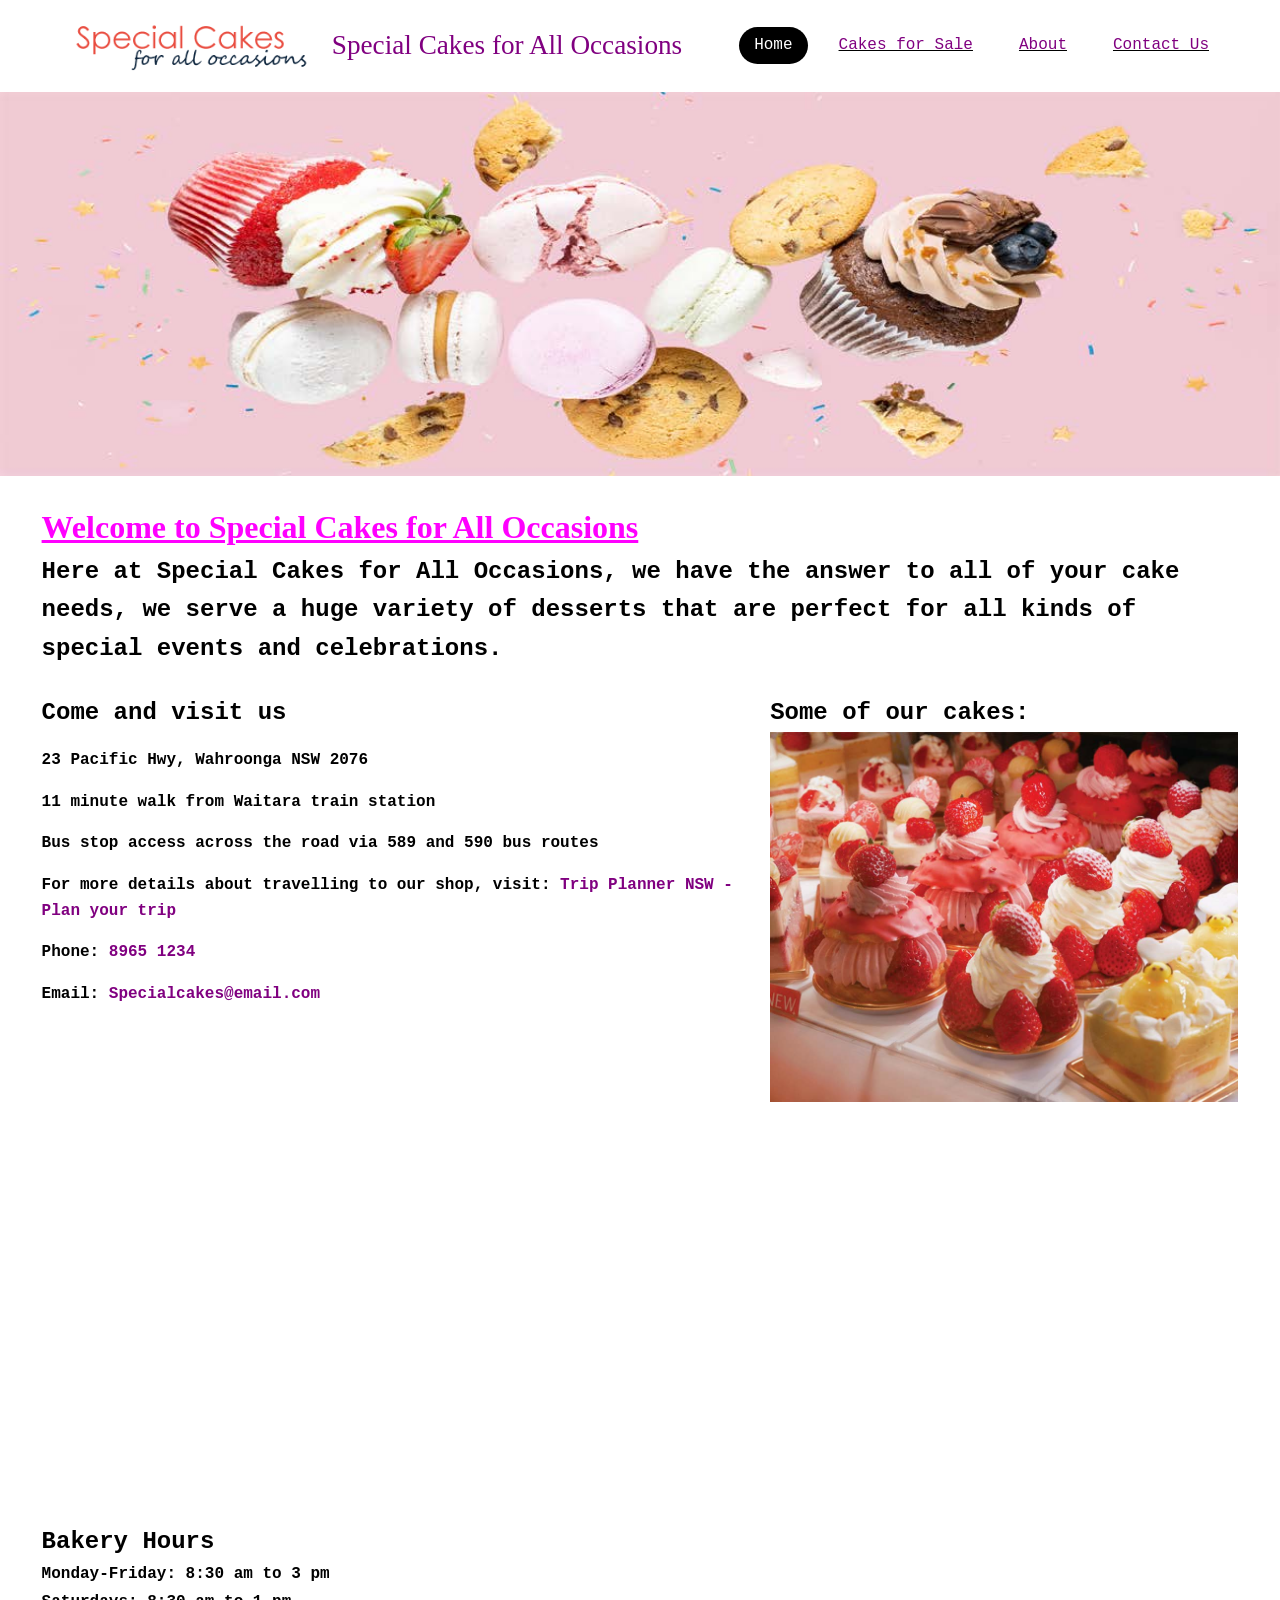
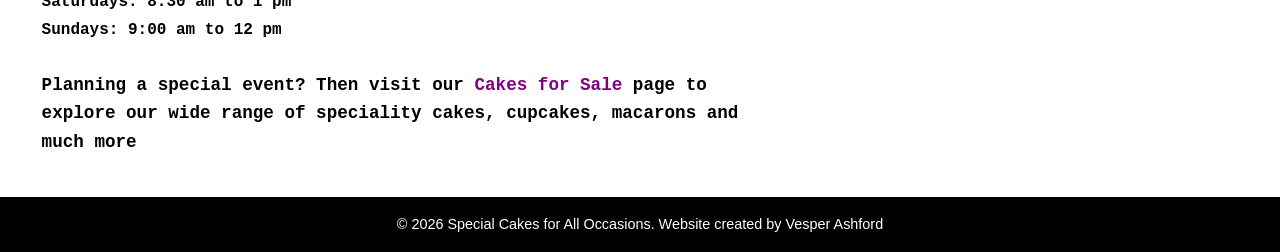
<file: index.html>
<!DOCTYPE html>
<html lang="en">

<head>
    <meta charset="UTF-8">
    <meta name="viewport" content="width=device-width, initial-scale=1.0">
    <link rel="stylesheet" href="CSS/style.css">
    <title>Home - Special Cakes for All Occasions</title>
</head>

<body>
    <header>
        <div class="top-bar">
            <a href="index.html" class="logo-area">
                <img src="images/Provided_Images/logo.png" alt="Special Cakes for All Occasions logo" />
                <span class="site-title">Special Cakes for All Occasions</span>
            </a>
            <nav>
                <ul class="nav-links">
                    <li><a href="index.html" class="active">Home</a></li>
                    <li><a href="cakes.html">Cakes for Sale</a></li>
                    <li><a href="about.html">About</a></li>
                    <li><a href="contact.html">Contact Us</a></li>
                </ul>
            </nav>
        </div>
        <div class="banner-wrapper">
            <img src="images/Web_Images/WebBanner4_Web.jpg"
                alt="Selection of delicious cakes and desserts on display" />
        </div>
    </header>


    <main>
        <h1>Welcome to Special Cakes for All Occasions</h1>
        <p class="lead">
        </p>
        <h2>
            Here at Special Cakes for All Occasions, we have the answer to all of your cake needs, we serve a huge
            variety of desserts that are perfect for all kinds of special events and celebrations.
        </h2>

        <div class="content-grid">
            <section>
                <br>
                <h2 id="visit-heading">Come and visit us</h2>
                <div class="contact-details">
                    <p>23 Pacific Hwy, Wahroonga NSW 2076</p>
                    <p>11 minute walk from Waitara train station</p>
                    <p>Bus stop access across the road via 589 and 590 bus routes</p>
                    <p>For more details about travelling to our shop, visit: <a
                            href="https://transportnsw.info/trip-planner/plan?excludedModes=11&to=G2076145">Trip Planner NSW - Plan your trip
                    </a>
                    </p>
                    <p>Phone: <a href="tel:89651234">8965 1234</a> </p>
                    <p>Email: <a href="Specialcakes@email.com">Specialcakes@email.com</a> </p>
                </div>
                <div class="map-container">
                    <iframe
                        title="Map showing our shop location at 23 Pacific Highway, Wahroonga NSW"
                        src="https://www.google.com/maps/embed?pb=!1m18!1m12!1m3!1d414.8434450733881!2d151.1081376050253!3d-33.71548046538739!2m3!1f0!2f0!3f0!3m2!1i1024!2i768!4f13.1!3m3!1m2!1s0x6b12a796d9d577f9%3A0x2f4b4b8ef0d57770!2s23%20Pacific%20Hwy%2C%20Wahroonga%20NSW%202076!5e0!3m2!1sen!2sau!4v1776736790248!5m2!1sen!2sau"
                        style="border:0;" allowfullscreen="" loading="lazy"
                        referrerpolicy="no-referrer-when-downgrade"> </iframe>
                </div>
                <h2>Bakery Hours</h2>
                <ul class="hours-list">
                    <li>Monday-Friday: 8:30 am to 3 pm</li>
                    <li>Saturdays: 8:30 am to 1 pm</li>
                    <li>Sundays: 9:00 am to 12 pm</li>
                </ul>
                <br>
                <p class="text-small">
                    Planning a special event? Then visit our
                    <a href="cakes.html">Cakes for Sale</a> page to explore our wide range of speciality cakes,
                    cupcakes, macarons and much more
                </p>
            </section>

            <section>
                <br>
                <h2> Some of our cakes:</h2>
                <a href="images/Web_Images/Extraimg3_Web.jpg">
                    <img src="images/Web_Images/Extraimg3_Web.jpg" alt="Happy customers choosing cakes in a bakery" />
                </a>
            </section>
        </div>
    </main>

    <footer>
        <p>&copy; 2026 Special Cakes for All Occasions. Website created by Vesper Ashford</p>
    </footer>
</body>

</html>
</file>
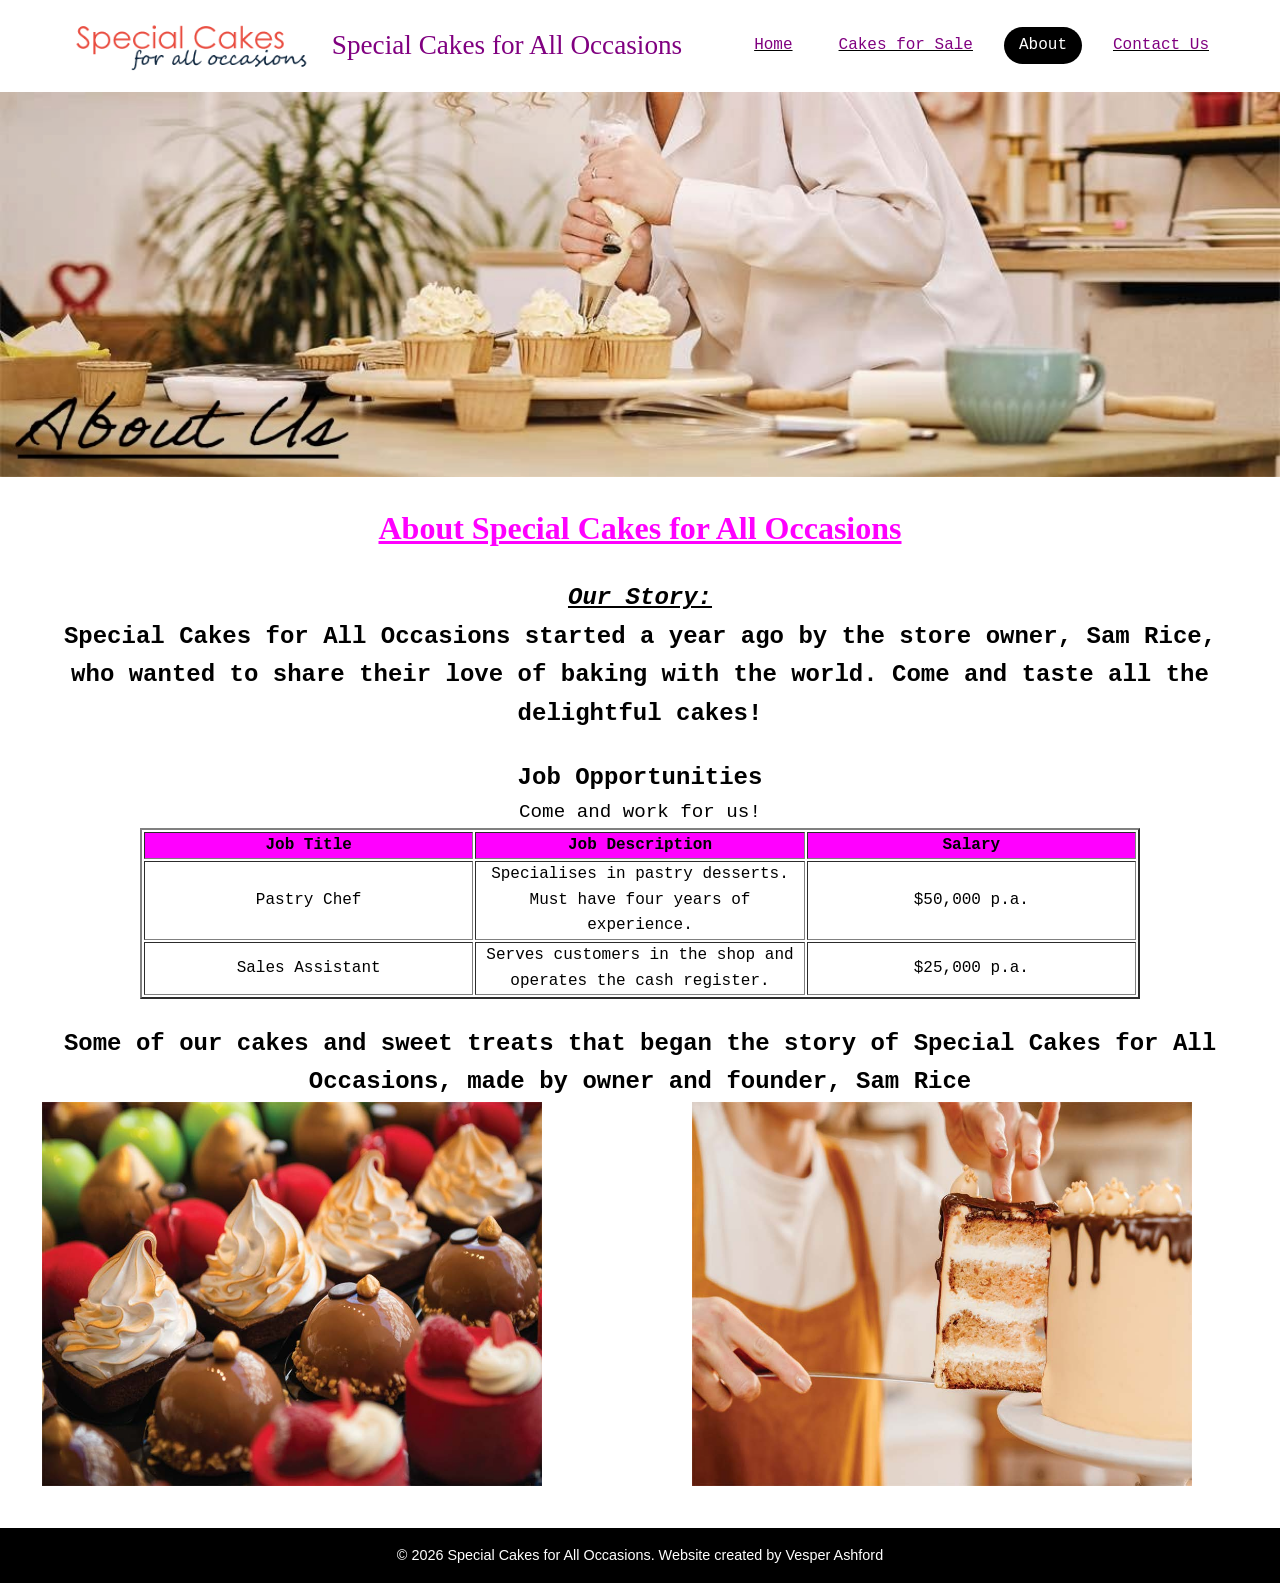
<file: about.html>
<!DOCTYPE html>
<html lang="en">

<head>
    <meta charset="UTF-8">
    <meta name="viewport" content="width=device-width, initial-scale=1.0">
    <link rel="stylesheet" href="CSS/style.css">
    <title>About us - Special Cakes for All Occasions</title>
</head>

<body>
    <header>
        <div class="top-bar">
            <a href="index.html" class="logo-area">
                <img src="images/Provided_Images/logo.png" alt="Special Cakes for All Occasions logo" />
                <span class="site-title">Special Cakes for All Occasions</span>
            </a>
            <nav>
                <ul class="nav-links">
                    <li><a href="index.html">Home</a></li>
                    <li><a href="cakes.html">Cakes for Sale</a></li>
                    <li><a href="about.html" class='active'>About</a></li>
                    <li><a href="contact.html">Contact Us</a></li>
                </ul>
            </nav>
        </div>
        <div class="banner-wrapper">
            <img src= "images/Web_Images/WebBanner3New_Web.jpeg"
                alt="Selection of delicious cakes and desserts on display" />
        </div>
    </header>
    <div class="Aboutus">
    <main>
    <h1>About Special Cakes for All Occasions</h1>
        <p class="Aboutlead">
            <br>
        </p>
        <div class='OurStory'>
            <h2>Our Story:</h2>
        </div>
        <h2>Special Cakes for All Occasions started a year ago by the store owner, Sam Rice, who wanted to share their
            love of baking with the world. Come and taste all the delightful cakes!</h2>

        <section>
            <br>
            <h2>Job Opportunities</h2>
            <div class="Work">
                Come and work for us!
            </div>
        </section>
        <table border="2">
            <tr>
                <th>Job Title</th>
                <th>Job Description</th>
                <th>Salary</th>
            </tr>
            <tr>
                <td>Pastry Chef</td>
                <td>Specialises in pastry desserts. Must have four years of experience.</td>
                <td>$50,000 p.a.</td>
            </tr>
            <tr>
                <td>Sales Assistant</td>
                <td>Serves customers in the shop and operates the cash register.</td>
                <td>$25,000 p.a.</td>
            </tr>
        </table>
        <br>
        <h2>Some of our cakes and sweet treats that began the story of Special Cakes for All Occasions, made by owner and founder, Sam Rice</h2>
        <div class="Image_Row">
        <img src="images/Web_Images/Extraimg2_Web.jpg" alt='Some of our cakes on display' class="IMG2">
        <img src="images/Web_Images/Extraimg1_Web.jpg" alt="Sam Rice with our delicious cakes" class="IMG1">
        </div>
    </main>
</div>
    <footer>
        <p>&copy; 2026 Special Cakes for All Occasions. Website created by Vesper Ashford</p>
    </footer>
</body>

</html>
</file>
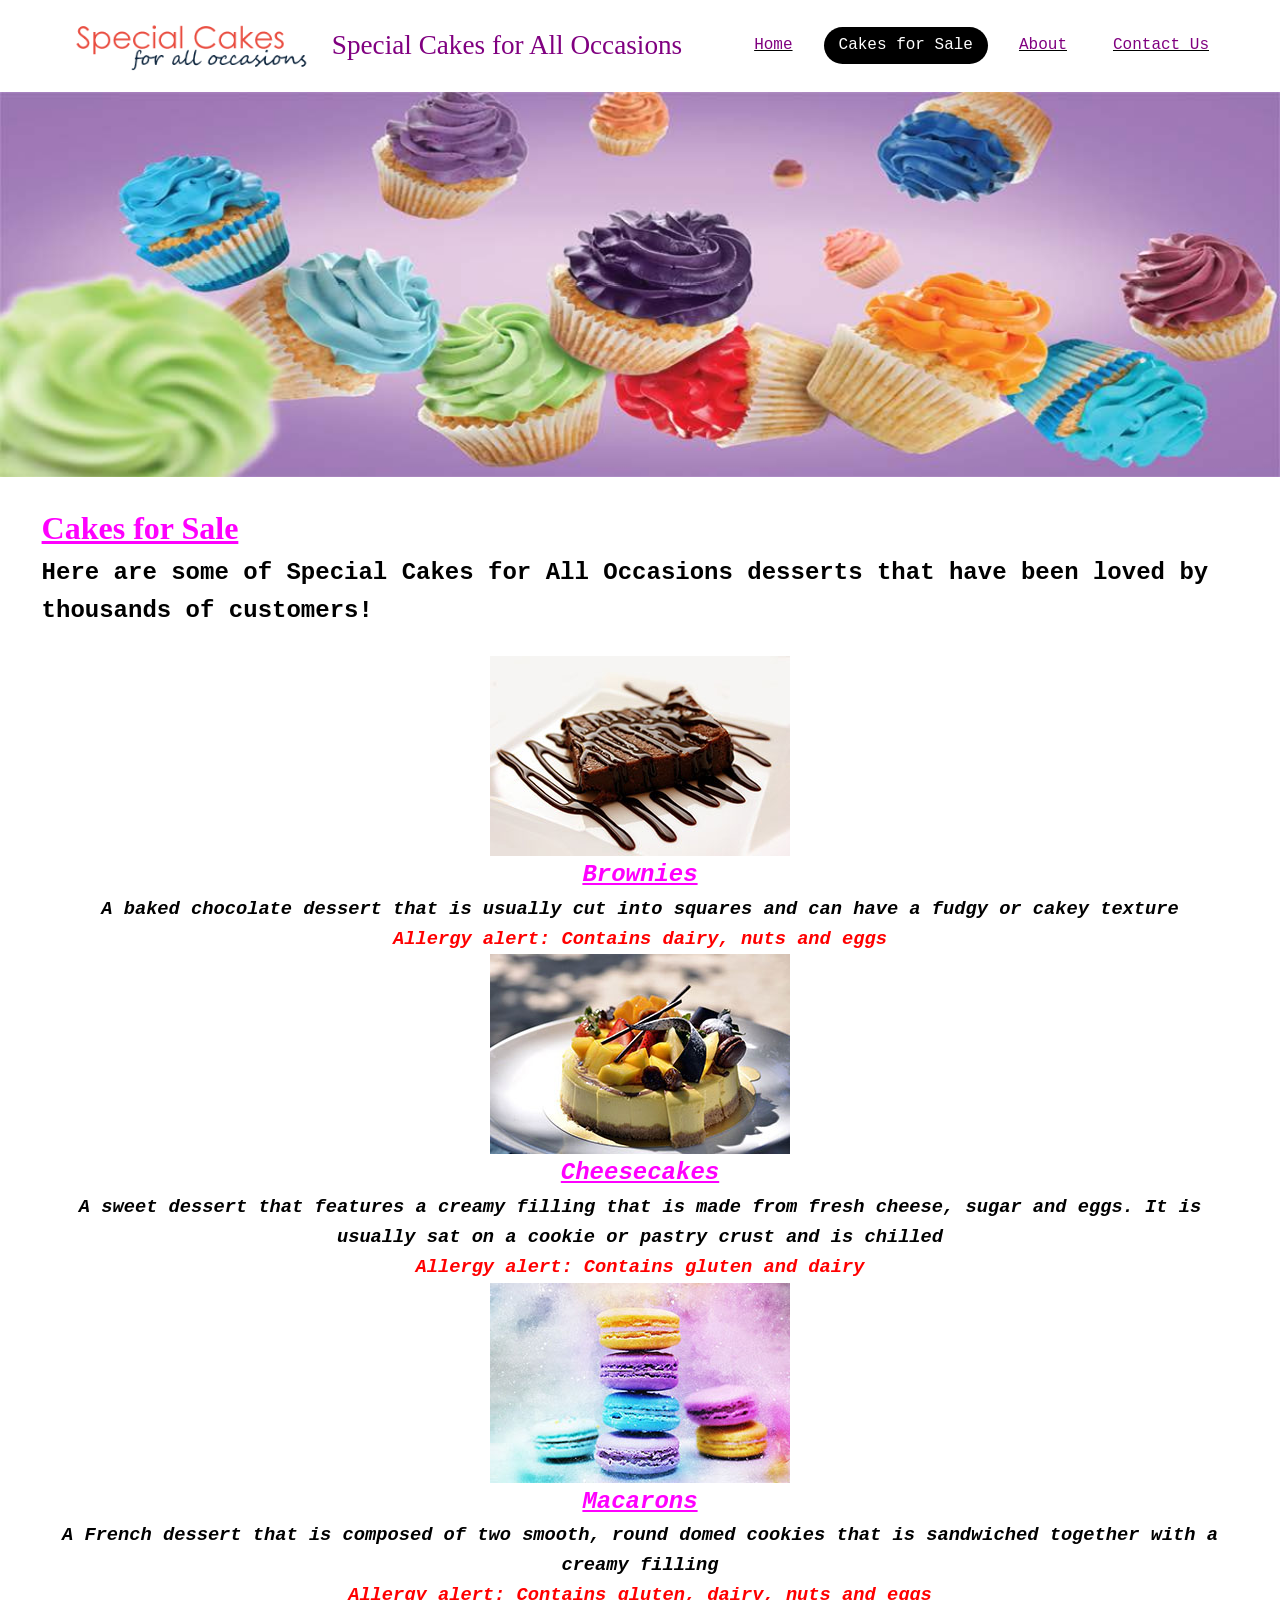
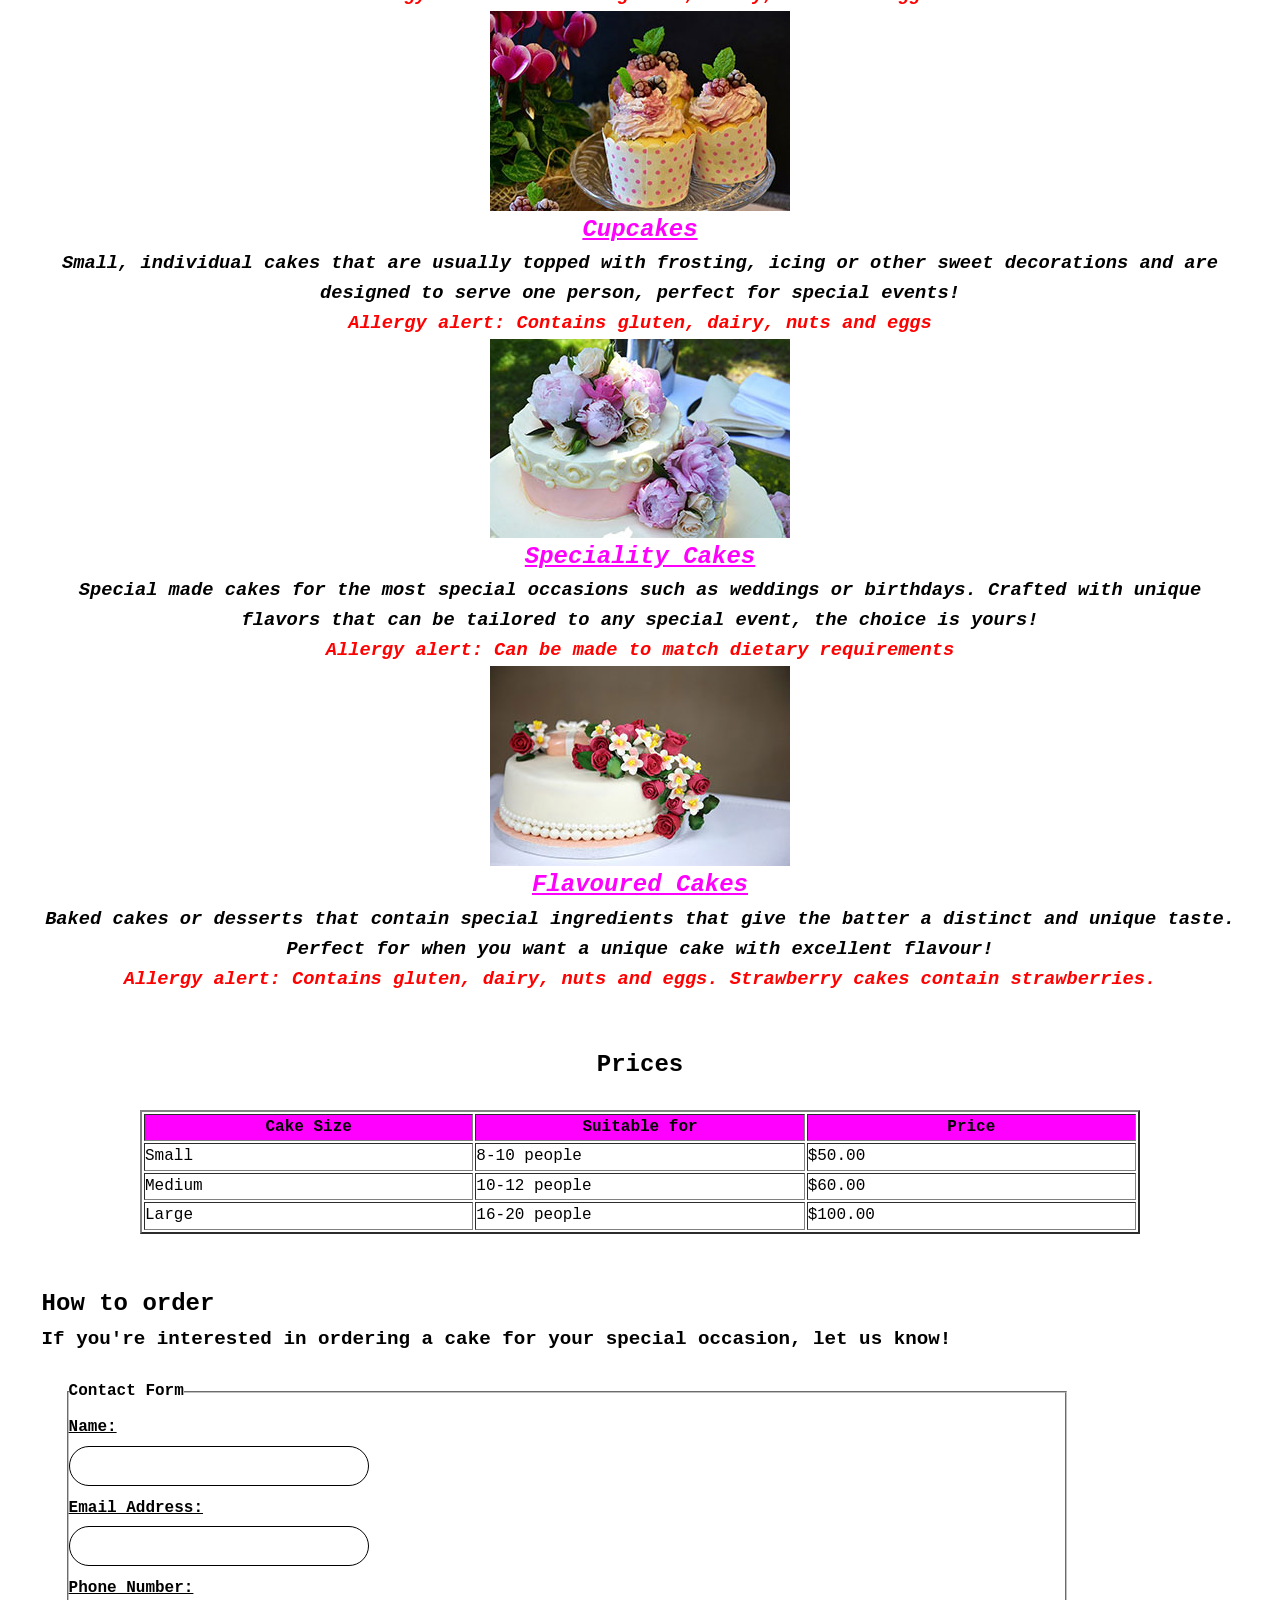
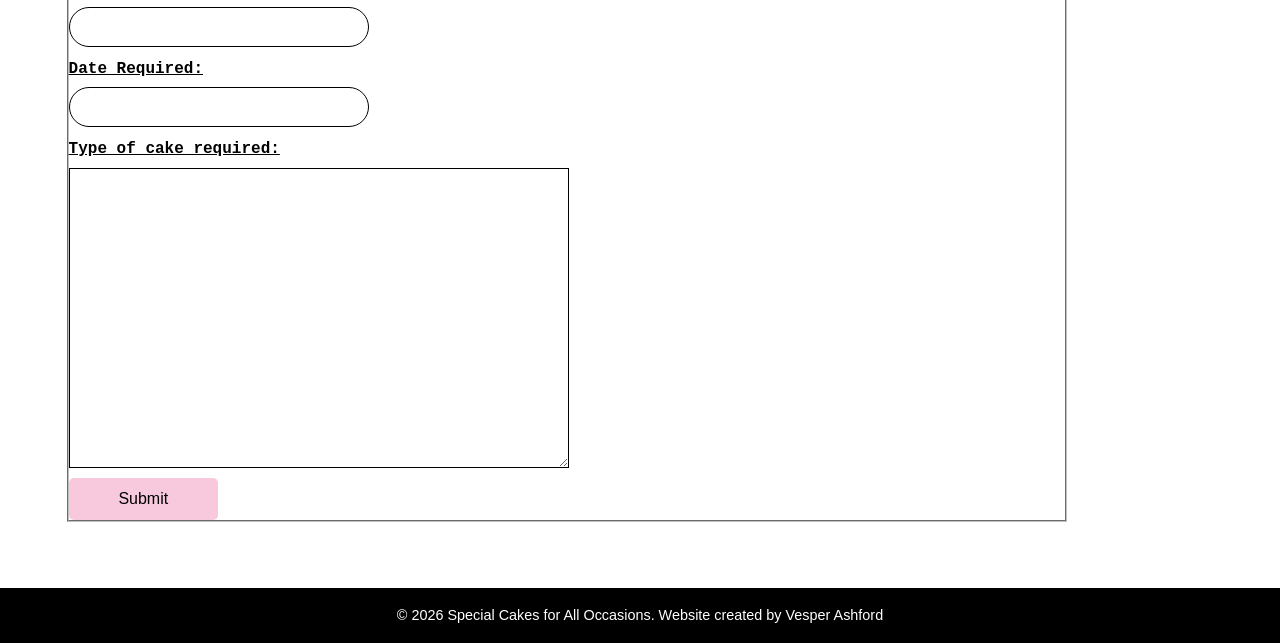
<file: cakes.html>
<!DOCTYPE html>
<html lang="en">

<head>
    <meta charset="UTF-8">
    <meta name="viewport" content="width=device-width, initial-scale=1.0">
    <link rel="stylesheet" href="CSS/style.css">
    <title>Cakes for sale - Special Cakes for All Occasions</title>
</head>

<body>
    <header>
        <div class="top-bar">
            <a href="index.html" class="logo-area">
                <img src="images/Provided_Images/logo.png" alt="Special Cakes for All Occasions logo" />
                <span class="site-title">Special Cakes for All Occasions</span>
            </a>
            <nav>
                <ul class="nav-links">
                    <li><a href="index.html">Home</a></li>
                    <li><a href="cakes.html" class="active">Cakes for Sale</a></li>
                    <li><a href="about.html">About</a></li>
                    <li><a href="contact.html">Contact Us</a></li>
                </ul>
            </nav>
        </div>
        <div class="banner-wrapper">
            <img src= "images/Web_Images/WebBanner1_Web.jpg"
                alt="Selection of delicious cakes and desserts on display" />
        </div>
    </header>

    <main>
        <h1>Cakes for Sale</h1>
        <div class="Desserts">
            <h2>Here are some of Special Cakes for All Occasions desserts that have been loved by thousands of
                customers!</h2>
        </div>
        <br>
        <section>
            <article class="product_card">
                <a href="images/Provided_Images/large/brownie640.jpg">
                    <img src="images/Provided_Images/small/brownie300.jpg" 
                    alt="Brownies"
                    >
                </a>
                <h2>Brownies</h2>
                <h3>A baked chocolate dessert that is usually cut into squares and can have a fudgy or cakey texture
                </h3>
                <div class="Allergy">
                <h3>Allergy alert: Contains dairy, nuts and eggs</h3>
                </div>
            </article>
            <article class="product_card">
                <a href="images/Provided_Images/large/cheeseCake640.jpg">
                    <img src="images/Provided_Images/small/cheeseCake300.jpg" alt="Various types of Cheesecakes such as Strawberry, Chocolate and much more">
                </a>
                <h2>Cheesecakes</h2>
                <h3>A sweet dessert that features a creamy filling that is made from fresh cheese, sugar and eggs. It is
                    usually sat on a cookie or pastry crust and is chilled</h3>
                     <div class="Allergy">
                <h3>Allergy alert: Contains gluten and dairy</h3>
                </div>
            </article>
            <article class="product_card">
                <a href="images/Provided_Images/large/macaron640.jpg">
                    <img src="images/Provided_Images/small/macaron300.jpg" alt="Macarons">
                </a>
                <h2>Macarons</h2>
                <h3>A French dessert that is composed of two smooth, round domed cookies that is sandwiched together
                    with a creamy filling</h3>
                     <div class="Allergy">
                <h3>Allergy alert: Contains gluten, dairy, nuts and eggs</h3>
                </div>
            </article>
            <article class="product_card">
                <a href="images/Provided_Images/large/cupcake640.jpg">
                    <img src="images/Provided_Images/small/cupcake300.jpg" alt="Cupcakes">
                </a>
                <h2>Cupcakes</h2>
                <h3>Small, individual cakes that are usually topped with frosting, icing or other sweet decorations and
                    are designed to serve one person, perfect for special events!</h3>
                     <div class="Allergy">
                <h3>Allergy alert: Contains gluten, dairy, nuts and eggs</h3>
                </div>
            </article>
            <article class="product_card">
                <a href="images/Provided_Images/large/specialOccasion900.jpg">
                    <img src="images/Provided_Images/small/specialOccasion300.jpg" alt="SpecialityCakes">
                </a>
                <h2>Speciality Cakes</h2>
                <h3>Special made cakes for the most special occasions such as weddings or birthdays. Crafted with unique
                    flavors that can be tailored to any special event, the choice is yours!</h3>
                     <div class="Allergy">
                <h3>Allergy alert: Can be made to match dietary requirements</h3>
                </div>
            </article>
            <article class="product_card">
                <a href="images/Provided_Images/large/decoratedCake640.jpg">
                    <img src="images/Provided_Images/small/decoratedCake300.jpg" alt="FlavouredCakes">
                </a>
                <h2>Flavoured Cakes</h2>
                <h3>Baked cakes or desserts that contain special ingredients that give the batter a distinct and unique
                    taste. Perfect for when you want a unique cake with excellent flavour!</h3>
                     <div class="Allergy">
                <h3>Allergy alert: Contains gluten, dairy, nuts and eggs. Strawberry cakes contain strawberries.</h3>
                </div>
            </article>
        </section>
        <br> <br>
        <div class="Prices">
            <h2>Prices</h2>
        </div>
        <br>
        <section>
            <table border="2">
                <tr>
                    <th>Cake Size</th>
                    <th>Suitable for</th>
                    <th>Price</th>
                </tr>
                <tr>
                    <td>Small</td>
                    <td>8-10 people</td>
                    <td>$50.00</td>
                </tr>
                <tr>
                    <td>Medium</td>
                    <td>10-12 people</td>
                    <td>$60.00</td>
                </tr>
                <tr>
                    <td>Large</td>
                    <td>16-20 people</td>
                    <td>$100.00</td>
                </tr>
            </table>
        </section>
        <br><br>

        <section>
            <h2>How to order</h2>
            <div class="TeamContact">If you're interested in ordering a cake for your special occasion, let us know!
            </div>
        </section>
            <section class="contactform">
                <form action="mailto:specialcakes@gmail.com" method="post" enctype="text/plain">

                    <fieldset>
                        <legend>Contact Form</legend>
                        <p>
                            <label for="contact-name">Name:</label>
                            <input type="text" id="contact-name" required>
                        </p>

                        <p>
                            <label for="email-address">Email Address:</label>
                            <input type="email" id="email-address" required>
                        </p>

                        <p>
                            <label for="phone-number">Phone Number:</label>
                            <input type="tel" id="phone-number" pattern="[0-9]" inputmode="numeric" maxlength="12"
                                oninput="this.value=this.value.replace(/[^0-9]/g,'')" required>

                        </p>

                        <p> 
                            <label for="Date-Required">Date Required:</label>
                            <input type="text" id="Date-Required" required>
                        </p>

                        <p>
                            <label for="feedback">Type of cake required:</label>
                            <textarea id="feedback" name="feedback"></textarea>
                        </p>

                        <input type="submit" value="Submit">
                    </fieldset>

                </form>

            </section>
    </main>

    <footer>
        <p>&copy; 2026 Special Cakes for All Occasions. Website created by Vesper Ashford</p>
    </footer>
</body>

</html>
</file>
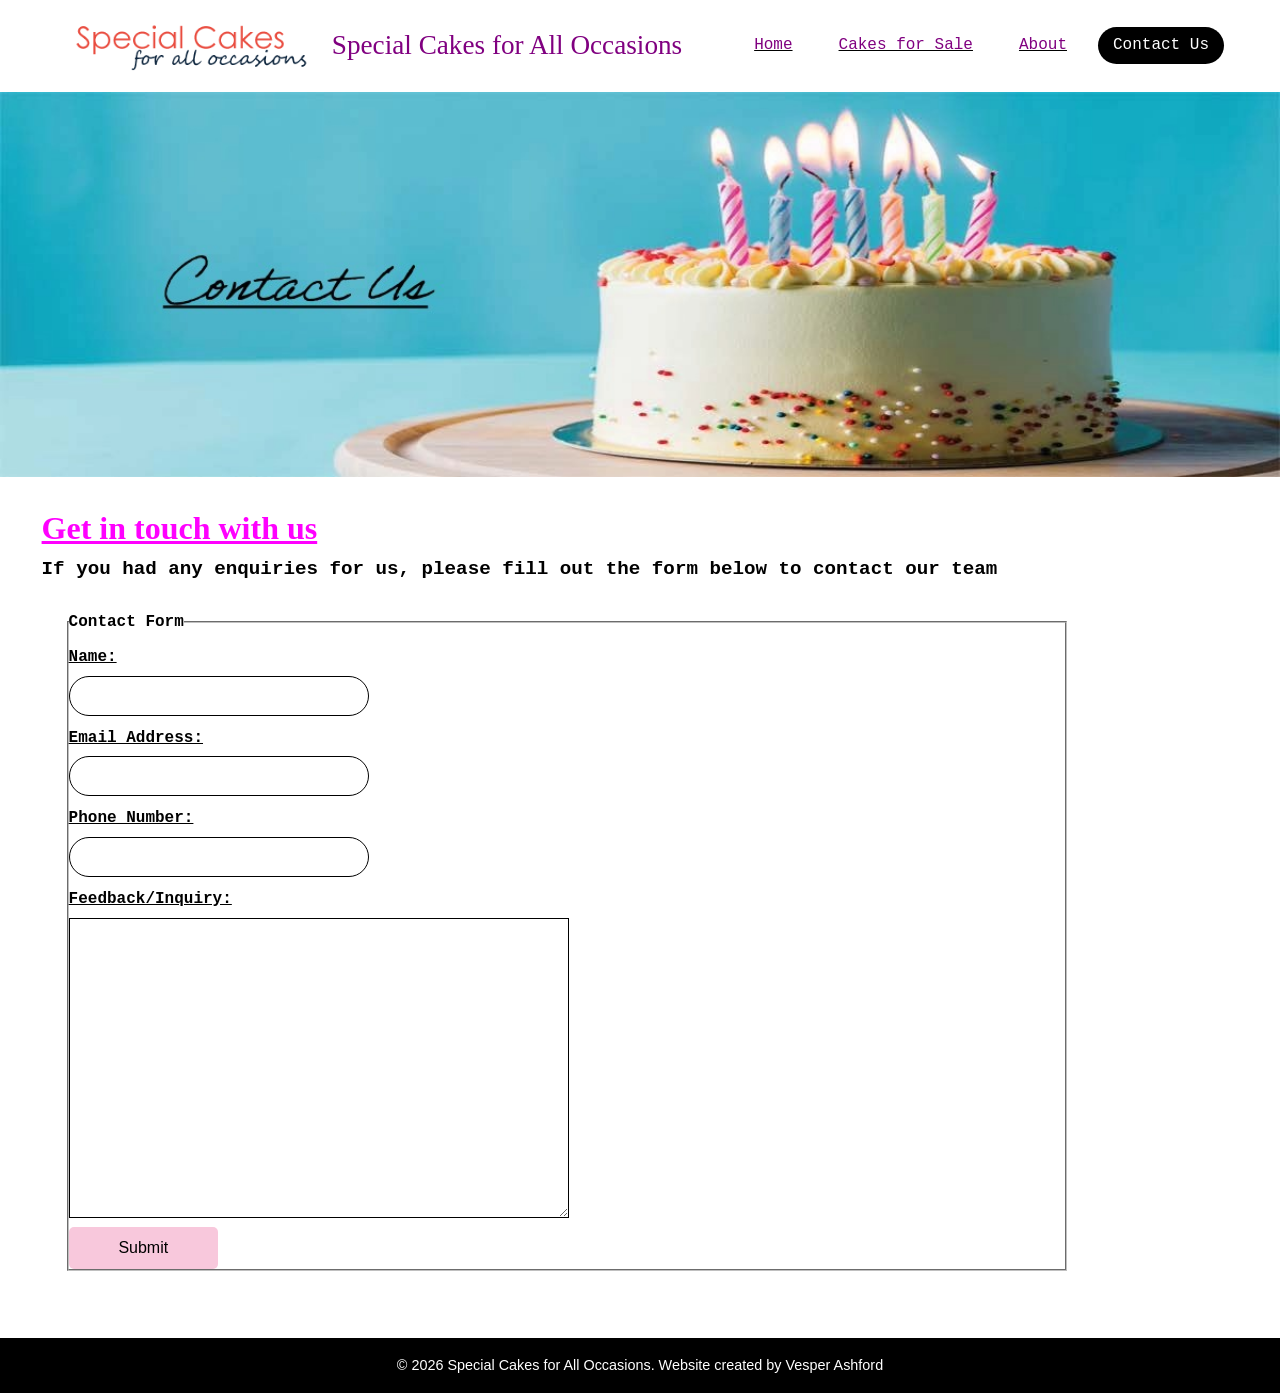
<file: contact.html>
<!DOCTYPE html>
<html lang="en">

<head>
    <meta charset="UTF-8">
    <meta name="viewport" content="width=device-width, initial-scale=1.0">
    <link rel="stylesheet" href="CSS/style.css">
    <title>Contact us - Special Cakes for All Occasions</title>
</head>

<body>
    <header>
        <div class="top-bar">
            <a href="index.html" class="logo-area">
                <img src="images/Provided_Images/logo.png" alt="Special Cakes for All Occasions logo" />
                <span class="site-title">Special Cakes for All Occasions</span>
            </a>
            <nav>
                <ul class="nav-links">
                    <li><a href="index.html">Home</a></li>
                    <li><a href="cakes.html">Cakes for Sale</a></li>
                    <li><a href="about.html">About</a></li>
                    <li><a href="contact.html" class="active">Contact Us</a></li>
                </ul>
            </nav>
        </div>
        <div class="banner-wrapper">
            <img src= "images/Web_Images/WebBanner2New_Web.jpeg"
                alt="Selection of delicious cakes and desserts on display" />
        </div>
    </header>

    <main>
        <h1>Get in touch with us</h1>
        <div class="TeamContact">If you had any enquiries for us, please fill out the form below to contact our team
        </div>
            <section class="contactform">
            <form action="mailto:specialcakes@gmail.com" method="post" enctype="text/plain">

                <fieldset>
                    <legend>Contact Form</legend>
                    <p>
                        <label for="contact-name">Name:</label>
                        <input type="text" id="contact-name" 
                        required>
                    </p>

                    <p>
                        <label for="email-address">Email Address:</label>
                        <input type="email" id="email-address" 
                        required>
                    </p>

                    <p>
                        <label for="phone-number">Phone Number:</label>
                        <input type="tel" id="phone-number" pattern="[0-9]" inputmode="numeric" 
                        maxlength="12" oninput="this.value=this.value.replace(/[^0-9]/g,'')"
                        required>

                    </p>

                    <p>
                        <label for="feedback">Feedback/Inquiry:</label>
                        <textarea id="feedback" name="feedback"></textarea>
                    </p>

                    <input type="submit" value="Submit">
                </fieldset>

            </form>
        </section>
    </main>

    <footer>
        <p>&copy; 2026 Special Cakes for All Occasions. Website created by Vesper Ashford</p>
    </footer>
</body>

</html>
</file>
<file: CSS/style.css>
* {
  Margin: 0;
  padding: 0;
  box-sizing: border-box;
}   

body {
    margin: 0;
    font-family:'Brush Script MT';
    line-height: 1.6;
    background-color: #ffffff;
    color: #000000;

}

img {
    height: auto;
    max-width: 100%;
    display: block;
}

a {
    color: #800080;
    text-decoration: none;
}

a:hover, 
a:focus {
    text-decoration: underline;
    
}

header {
    background-color: #ffffff;
    border-bottom: #77dd77;
}

.banner-wrapper {
    background-color: #77dd77;
}

.banner-wrapper img {
    width: 100%;
    height: auto;
} 

.top-bar {
    display: flex;
    align-items: center;
    justify-content: space-between;
    max-width: 1200px;
    margin: 0 auto;
    padding: 0.5rem 1rem;
}

.logo-area {
    display: flex;
    align-items: center;
    gap: 0.75rem;
    background-color: #fff;
    padding: 0.5rem 0.75rem;
}

.logo-area img {
    height: 60px;
    width: auto;
}

.site-title {
    font-size: 1.7rem;
}

nav {
    margin-left: auto;
}

.nav-links {
    list-style: none;
    display: flex;
    flex-wrap: wrap;
    gap: 1rem;
    padding: 0;
    margin: 0;
    font-family: 'Courier New', Courier, monospace;
    text-decoration: underline;
}

.nav-links a {
    padding: 0.4rem 0.75rem;
    border-radius: 999px;
    border: 3.5px solid transparent;
}

.nav-links a:hover,
.nav-links a:focus {
    border-color: #000;
    background-color: #f8c8dc;
    color: #000;
}

.nav-links .active {
    background-color: #000;
    color: #fff;
}

main {
    max-width: 1200px;
    margin: 1.5rem auto 2.5rem;
    padding: 0.1rem;
}

h1 {
    color: #ff00ff;
    margin-top: 0;
    text-decoration: underline;
}

h2,
h3 {
    color: #000000;
    font-family:'Courier New', Courier, monospace
}

footer {
    background-color: #000;
    color: #fff;
    padding: 1rem;
    text-align: center;
    font-size: 0.9rem;
    font-family:Arial, Helvetica, sans-serif
}

.content-grid {
    display: flex;
    align-items: flex-start;
}

.contact-details p {
    margin: 1rem 0;
    font-family: 'Courier New', Courier, monospace;
    font-weight: bolder
}

.hours-list {
    list-style: none;
    padding-left: 0;
    font-family: 'Courier New', Courier, monospace;
    font-weight: bolder
}

.hours-list li {
    margin-bottom: 0.15rem;
}

.text-small {
    font-size: 1.1rem;
    color: #000;
    font-family: 'Courier New', Courier, monospace;
    font-weight: bold;
}

.Work {
    font-family: 'Courier New', Courier, monospace;
    font-size:larger;
}

table {
    width: 1000px;
    table-layout: fixed;
    font-family:'Courier New', Courier, monospace;
    align-items:center;
    margin:auto;
}

th {
    color: #000 !important;
    background-color:#ff00ff;
}

td {
    background: color #a9a9a9;
    color:#000000;
}

.OurStory {
    font-family:'Courier New', Courier, monospace;
    font-style:italic;
    text-decoration:underline;
}

.Image_Row {
    display: flex;
    align-items: flex-start;
    gap: 150px;
}

.IMG2 {
    width: 500px;
    height:auto;
    display: block;
    margin:0;
}

.IMG1 {
    width: 500px;
    height: auto;
    display: block;
    margin: end;
}

.Aboutus {
    text-align:center;
}

.contactform {
    font-family:'Courier New', Courier, monospace;
    text-decoration: none;
    border-radius: 10px;
    padding: 40px auto;
    margin: 25px;
    max-width: 1000px;
    font-weight: bold;
}

.contactform label {
    display: block;
    margin-top: 10px;
    margin-bottom: 5px;
    font-weight: bolder;
    text-decoration: underline;
}

.contactform input[type="text"],
.contactform input[type="email"],
.contactform input[type="tel"],
.contactform select {
    width: 300px;
    padding: 10px;
    border: 1.5px solid;
    border-radius: 20px;
    font-size: medium;
    box-sizing: border-box;
}

.contactform textarea {
    width: 500px;
    padding: 5px;
    border: 1.5px solid;
    font-size: large;
    box-sizing: border-box;
    resize: vertical;
    height: 300px;
}

input[type='submit'] {
    background-color:#f8c8dc;
    border: none;
    padding: 12px 5%;
    cursor: pointer;
    border-radius: 5px;
    font-size:medium;
}

input[type='submit']:hover {
    background-color:#ff7f7f
}

.TeamContact {
    font-size:larger;
    font-family:'Courier New', Courier, monospace;
    font-weight:bold;
}

.Prices {
    text-align:center;
}

.product_card {
    text-align:center;
}

.product_card img {
    display:block;
    margin: 0 auto;
}

.Desserts h1 {
    color:#000000;
    text-decoration:none;
}

.product_card h2 {
    color:#ff00ff;
    text-decoration:underline;
    font-style:italic;
}

.product_card h3 {
    font-style:italic;
}

.Allergy h3 {
    color:#ff0000
}

.map-container {
  width: 500px;
  height: 500px;
}

.map-container iframe{
  width: 100% !important;
  height: 100% !important;
  display: block !important;
}
</file>
